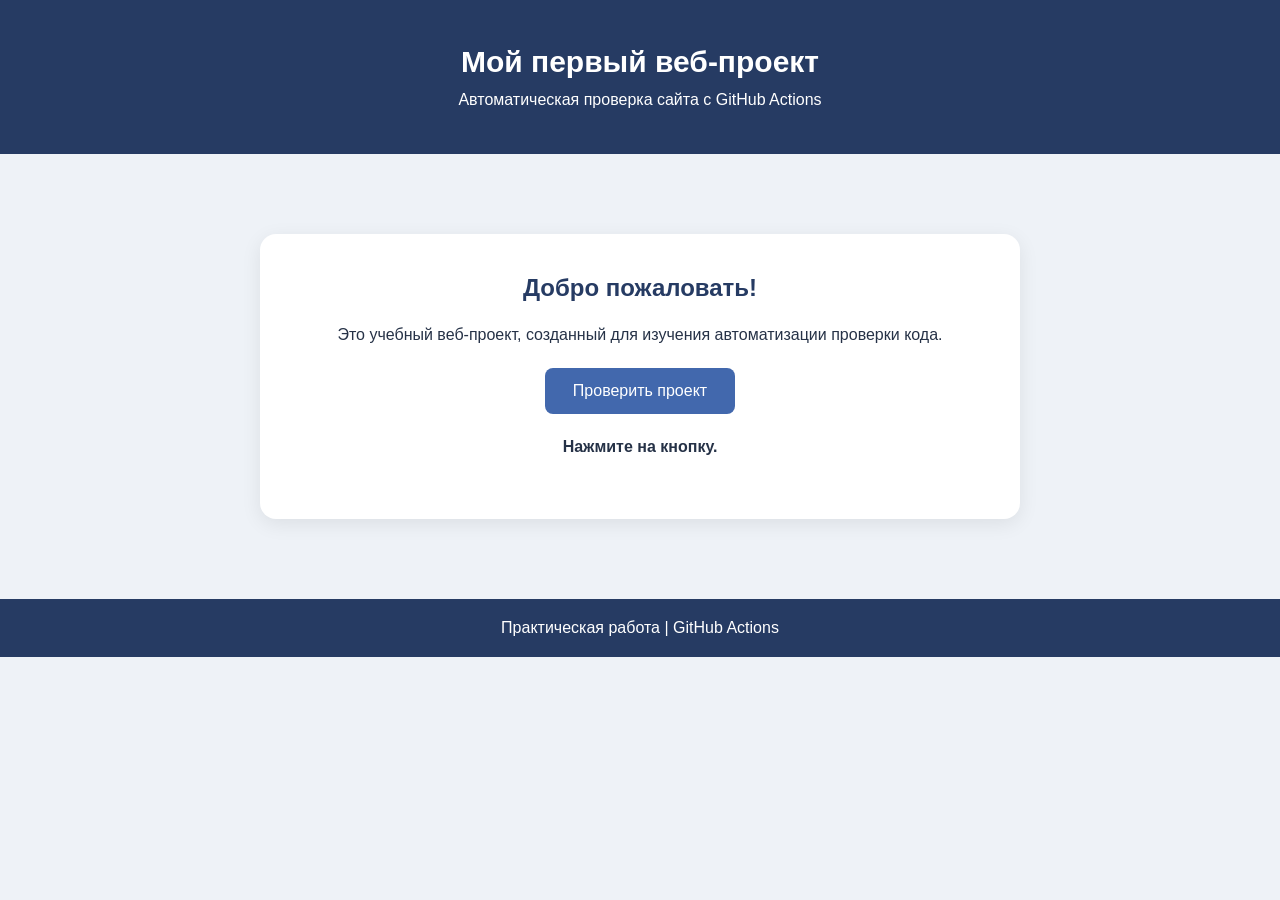
<file: index.html>
<!DOCTYPE html>
<html lang="ru">
<head>
    <meta charset="UTF-8">
    <meta name="viewport" content="width=device-width, initial-scale=1.0">
    <title>Мой веб-проект</title>
    <link rel="stylesheet" href="style.css">
</head>
<body>

    <header>
        <h1>Мой первый веб-проект</h1>
        <p>Автоматическая проверка сайта с GitHub Actions</p>
    </header>

    <main class="container">
        <section class="card">
            <h2>Добро пожаловать!</h2>
            <p>
                Это учебный веб-проект, созданный для изучения
                автоматизации проверки кода.
            </p>
            <button id="checkButton">Проверить проект</button>
            <p id="result">Нажмите на кнопку.</p>
        </section>
    </main>

    <footer>
        <p>Практическая работа | GitHub Actions</p>
    </footer>

    <script src="script.js"></script>
</body>
</html>
</file>
<file: style.css>
* {
    margin: 0;
    padding: 0;
    box-sizing: border-box;
}

body {
    font-family: Arial, sans-serif;
    background: #eef2f7;
    color: #263247;
}

header {
    background: #263b63;
    color: white;
    text-align: center;
    padding: 45px 20px;
}

header h1 {
    margin-bottom: 12px;
    font-size: 30px;
}

.container {
    max-width: 800px;
    margin: 60px auto;
    padding: 20px;
}

.card {
    background: white;
    padding: 40px;
    border-radius: 16px;
    text-align: center;
    box-shadow: 0 5px 20px rgba(0, 0, 0, 0.08);
}

.card h2 {
    margin-bottom: 20px;
    color: #263b63;
}

.card p {
    margin-bottom: 20px;
    line-height: 1.6;
}

button {
    background: #4268ad;
    color: white;
    border: none;
    padding: 14px 28px;
    border-radius: 8px;
    cursor: pointer;
    font-size: 16px;
}

button:hover {
    background: #263b63;
}

#result {
    margin-top: 20px;
    font-weight: bold;
}

footer {
    background: #263b63;
    color: white;
    text-align: center;
    padding: 20px;
}
</file>
